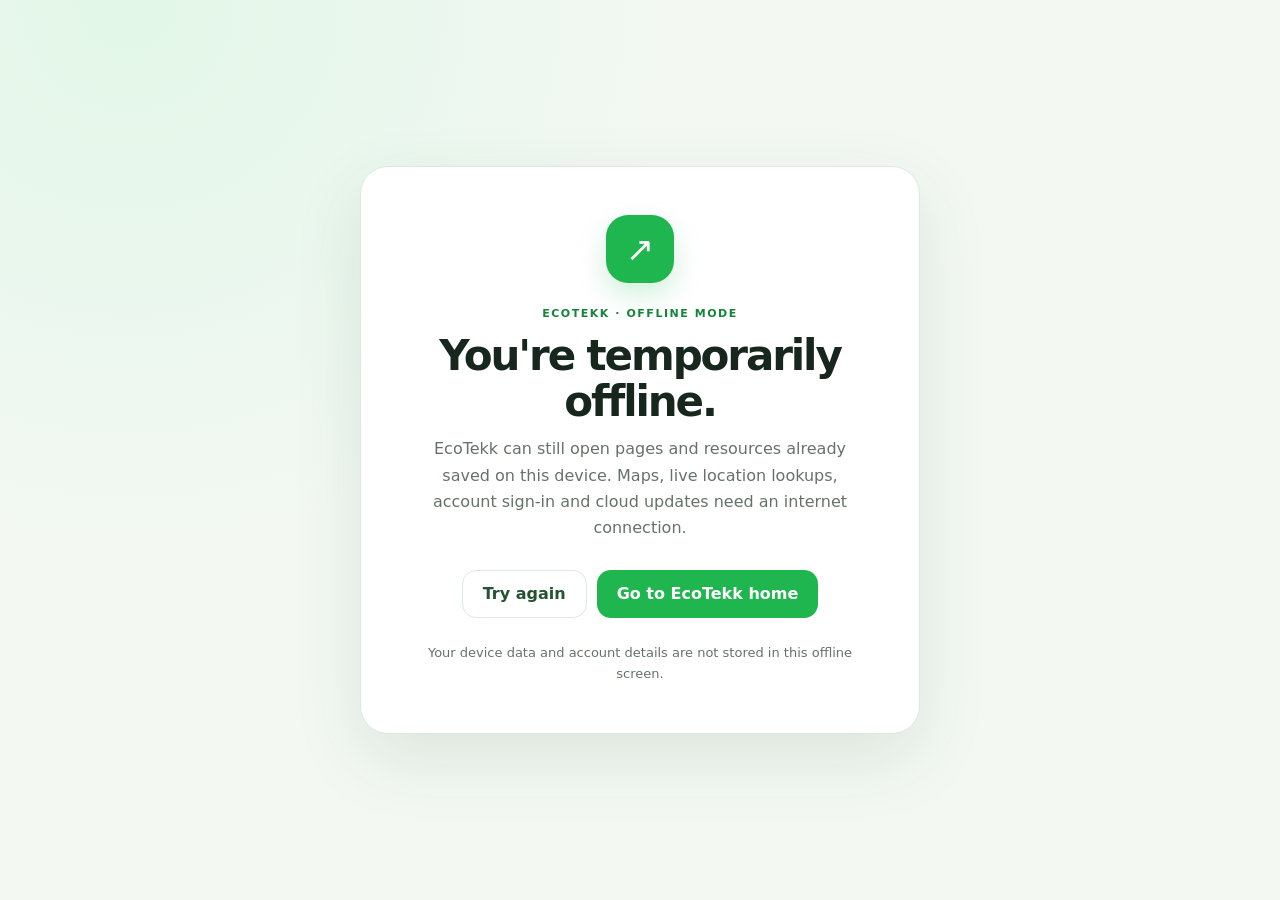
<file: offline.html>
<!doctype html>
<html lang="en">
<head>
  <meta charset="utf-8">
  <meta name="viewport" content="width=device-width,initial-scale=1,viewport-fit=cover">
  <meta name="theme-color" content="#20B64F">
  <title>EcoTekk — You're offline</title>
  <link rel="icon" type="image/svg+xml" href="./favicon.svg">
  <style>
    :root{color-scheme:light;--green:#20B64F;--ink:#17271d;--muted:#647368;--paper:#f3f8f3}
    *{box-sizing:border-box}body{margin:0;min-height:100vh;display:grid;place-items:center;padding:24px;background:radial-gradient(circle at 10% 0%,#e2f7e8,transparent 38%),var(--paper);font:16px/1.65 system-ui,-apple-system,Segoe UI,sans-serif;color:var(--ink)}
    main{width:min(560px,100%);padding:clamp(28px,7vw,48px);border:1px solid #dce9de;border-radius:28px;background:#fff;box-shadow:0 24px 70px rgba(24,65,34,.10);text-align:center}
    .mark{width:68px;height:68px;display:grid;place-items:center;margin:0 auto 22px;border-radius:22px;background:var(--green);color:#fff;font-size:34px;box-shadow:0 12px 28px rgba(32,182,79,.2)}
    .eyebrow{color:#15833a;font-size:11px;font-weight:800;letter-spacing:.14em;text-transform:uppercase}h1{margin:10px 0 12px;font-size:clamp(30px,7vw,42px);line-height:1.08;letter-spacing:-.05em}p{margin:0;color:var(--muted)}
    .actions{display:flex;flex-wrap:wrap;justify-content:center;gap:10px;margin-top:28px}a{display:inline-flex;align-items:center;justify-content:center;min-height:48px;padding:0 20px;border-radius:14px;background:var(--green);color:white;text-decoration:none;font-weight:800}button{min-height:48px;padding:0 20px;border:1px solid #dce9de;border-radius:14px;background:#fff;color:#245332;font:inherit;font-weight:800;cursor:pointer}
    .note{margin-top:24px;font-size:13px}
  </style>
</head>
<body><main><div class="mark" aria-hidden="true">↗</div><div class="eyebrow">EcoTekk · Offline mode</div><h1>You're temporarily offline.</h1><p>EcoTekk can still open pages and resources already saved on this device. Maps, live location lookups, account sign-in and cloud updates need an internet connection.</p><div class="actions"><button type="button" onclick="location.reload()">Try again</button><a href="./index.html">Go to EcoTekk home</a></div><p class="note">Your device data and account details are not stored in this offline screen.</p></main></body></html>
</file>
